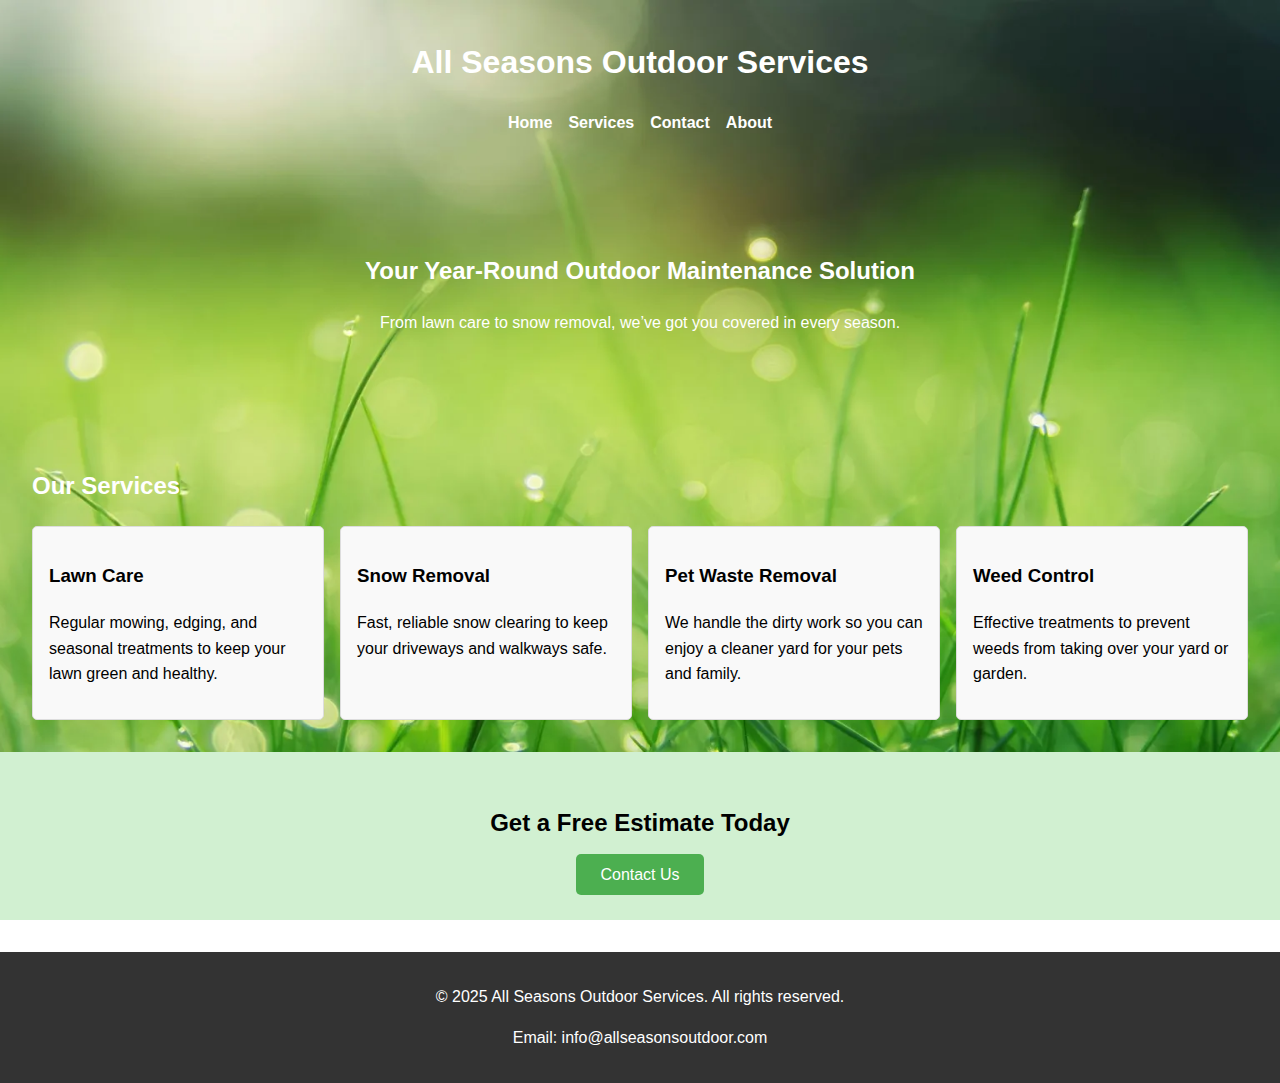
<file: index.html>
<!DOCTYPE html>
<html lang="en">
<head>
  <meta charset="UTF-8" />
  <meta name="viewport" content="width=device-width, initial-scale=1.0" />
  <title>All Seasons Outdoor Services</title>
  <link rel="stylesheet" href="styles.css" />
</head>
<body>

  <header>
    <h1>All Seasons Outdoor Services</h1>
    <nav>
      <ul>
        <li><a href="#">Home</a></li>
        <li><a href="#">Services</a></li>
        <li><a href="#">Contact</a></li>
        <li><a href="#">About</a></li>
      </ul>
    </nav>
  </header>

  <section class="hero">
    <h2>Your Year-Round Outdoor Maintenance Solution</h2>
    <p>From lawn care to snow removal, we’ve got you covered in every season.</p>
  </section>

  <section class="services">
    <h2>Our Services</h2>
    <div class="service-list">
      <div class="service">
        <h3>Lawn Care</h3>
        <p>Regular mowing, edging, and seasonal treatments to keep your lawn green and healthy.</p>
      </div>
      <div class="service">
        <h3>Snow Removal</h3>
        <p>Fast, reliable snow clearing to keep your driveways and walkways safe.</p>
      </div>
      <div class="service">
        <h3>Pet Waste Removal</h3>
        <p>We handle the dirty work so you can enjoy a cleaner yard for your pets and family.</p>
      </div>
      <div class="service">
        <h3>Weed Control</h3>
        <p>Effective treatments to prevent weeds from taking over your yard or garden.</p>
      </div>
    </div>
  </section>

  <section class="contact-cta">
    <h2>Get a Free Estimate Today</h2>
    <a href="#" class="btn">Contact Us</a>
  </section>

  <footer>
    <p>&copy; 2025 All Seasons Outdoor Services. All rights reserved.</p>
    <p>Email: info@allseasonsoutdoor.com</p>
  </footer>

</body>
</html>
</file>
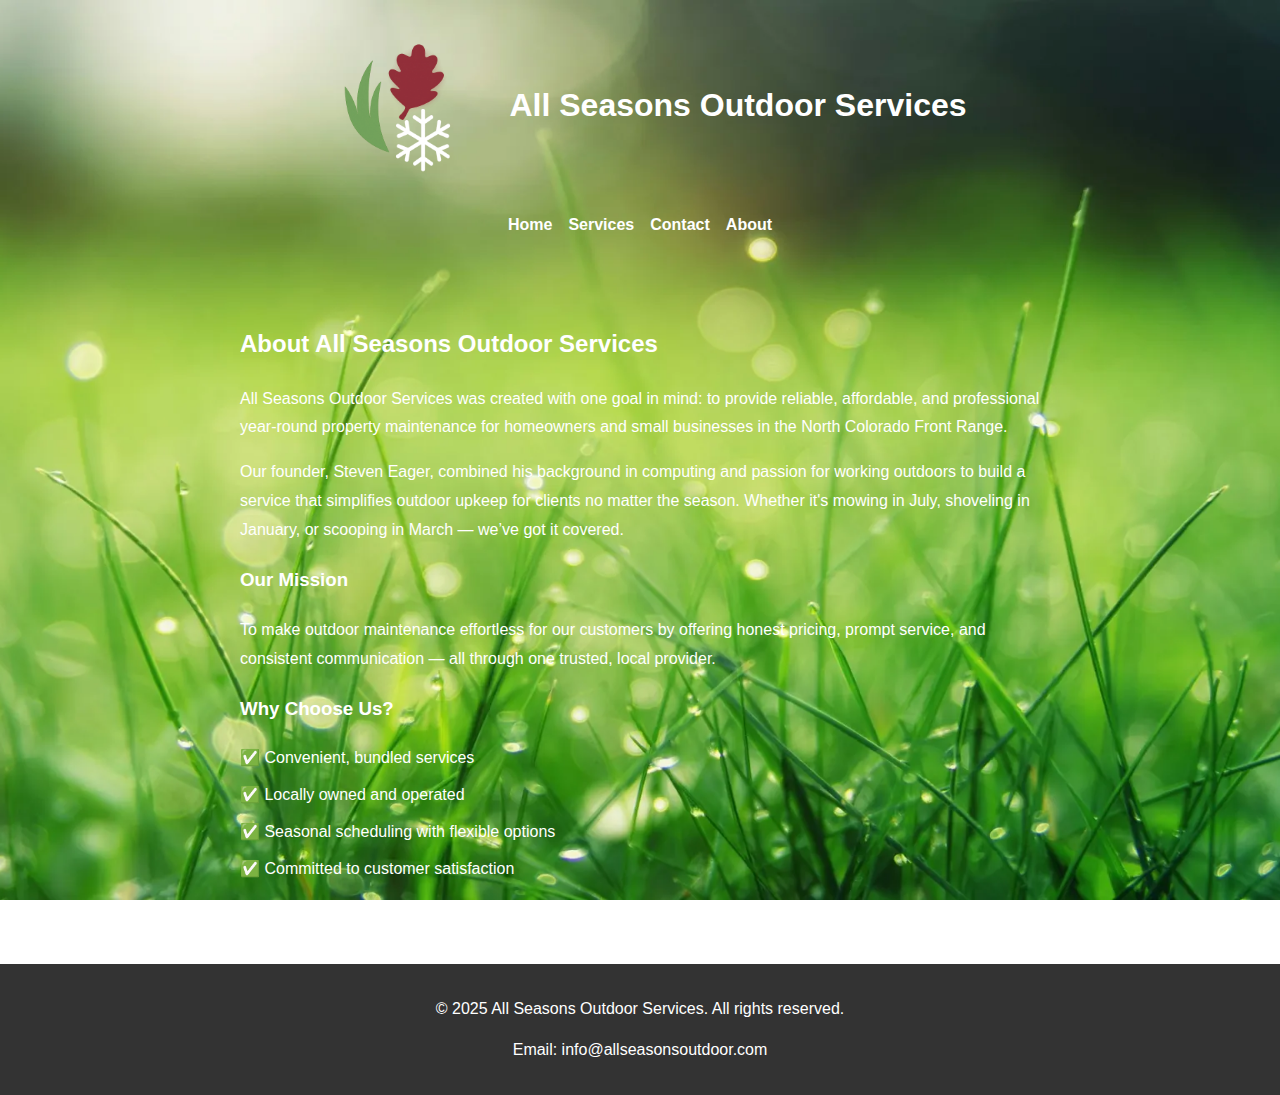
<file: about.html>
<!DOCTYPE html>
<html lang="en">
<head>
  <meta charset="UTF-8" />
  <meta name="viewport" content="width=device-width, initial-scale=1.0" />
  <title>All Seasons Outdoor Services</title>
  <link rel="stylesheet" href="styles.css" />
</head>
<body>

  <header>
    <div class="header-container">
     <img src="images/logo.png" alt="All Seasons Logo" class="logo" />
     <h1>All Seasons Outdoor Services</h1>
    </div>
    <nav>
      <ul>
        <li><a href="index.html">Home</a></li>
        <li><a href="services.html">Services</a></li>
        <li><a href="contact.html">Contact</a></li>
        <li><a href="about.html">About</a></li>
      </ul>
    </nav>
  </header>

  <section class="about">
    <h2>About All Seasons Outdoor Services</h2>
    <p>All Seasons Outdoor Services was created with one goal in mind: to provide reliable, affordable, and professional year-round property maintenance for homeowners and small businesses in the North Colorado Front Range.</p>

    <p>Our founder, Steven Eager, combined his background in computing and passion for working outdoors to build a service that simplifies outdoor upkeep for clients no matter the season. Whether it's mowing in July, shoveling in January, or scooping in March — we’ve got it covered.</p>

    <h3>Our Mission</h3>
    <p>To make outdoor maintenance effortless for our customers by offering honest pricing, prompt service, and consistent communication — all through one trusted, local provider.</p>

    <h3>Why Choose Us?</h3>
    <ul>
      <li>✅ Convenient, bundled services</li>
      <li>✅ Locally owned and operated</li>
      <li>✅ Seasonal scheduling with flexible options</li>
      <li>✅ Committed to customer satisfaction</li>
    </ul>
  </section>



  <footer>
    <p>&copy; 2025 All Seasons Outdoor Services. All rights reserved.</p>
    <p>Email: info@allseasonsoutdoor.com</p>
  </footer>

</body>
</html>
</file>
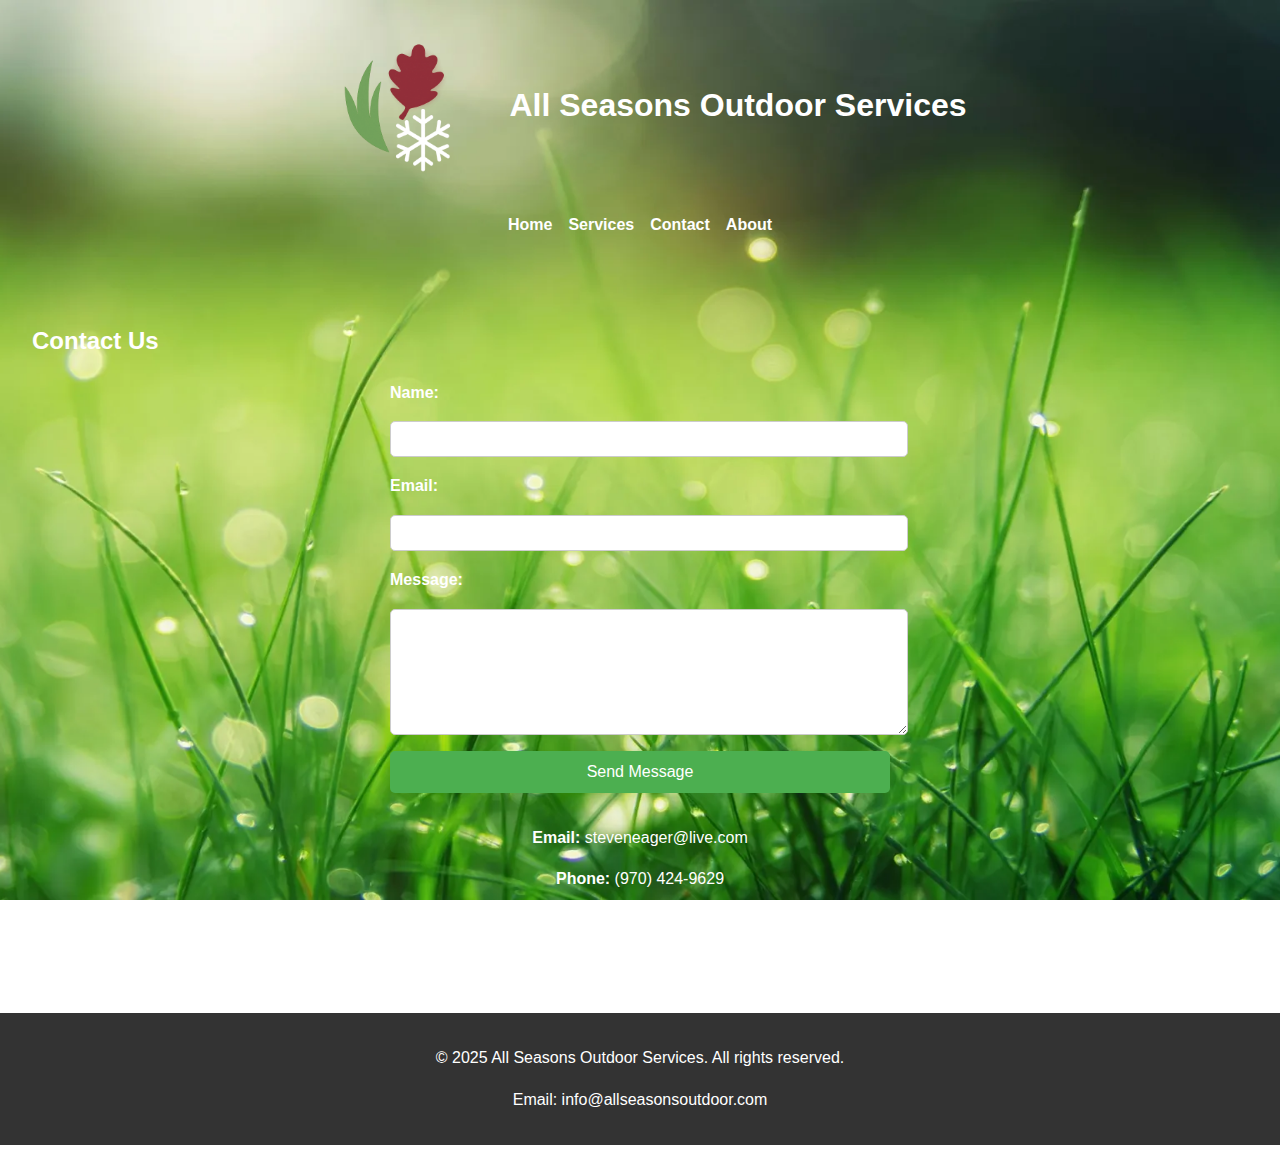
<file: contact.html>
<!DOCTYPE html>
<html lang="en">
<head>
  <meta charset="UTF-8" />
  <meta name="viewport" content="width=device-width, initial-scale=1.0" />
  <title>All Seasons Outdoor Services</title>
  <link rel="stylesheet" href="styles.css" />
</head>
<body>

  <header>
    <div class="header-container">
     <img src="images/logo.png" alt="All Seasons Logo" class="logo" />
     <h1>All Seasons Outdoor Services</h1>
    </div>
    <nav>
      <ul>
        <li><a href="index.html">Home</a></li>
        <li><a href="services.html">Services</a></li>
        <li><a href="contact.html">Contact</a></li>
        <li><a href="about.html">About</a></li>
      </ul>
    </nav>
  </header>

<section class="contact">
  <h2>Contact Us</h2>
  <form action="https://formspree.io/f/mvgaloyj" method="POST" class="contact-form">
    <label for="name">Name:</label>
    <input type="text" id="name" name="name" required />

    <label for="email">Email:</label>
    <input type="email" id="email" name="_replyto" required />

    <label for="message">Message:</label>
    <textarea id="message" name="message" rows="6" required></textarea>

    <button type="submit" class="btn">Send Message</button>
  </form>

  <div class="contact-info">
    <p><strong>Email:</strong> steveneager@live.com</p>
    <p><strong>Phone:</strong> (970) 424-9629</p>
    <p><strong>Service Area:</strong> Greeley, CO and surrounding areas</p>
  </div>
</section>


  <footer>
    <p>&copy; 2025 All Seasons Outdoor Services. All rights reserved.</p>
    <p>Email: info@allseasonsoutdoor.com</p>
  </footer>

</body>
</html>
</file>
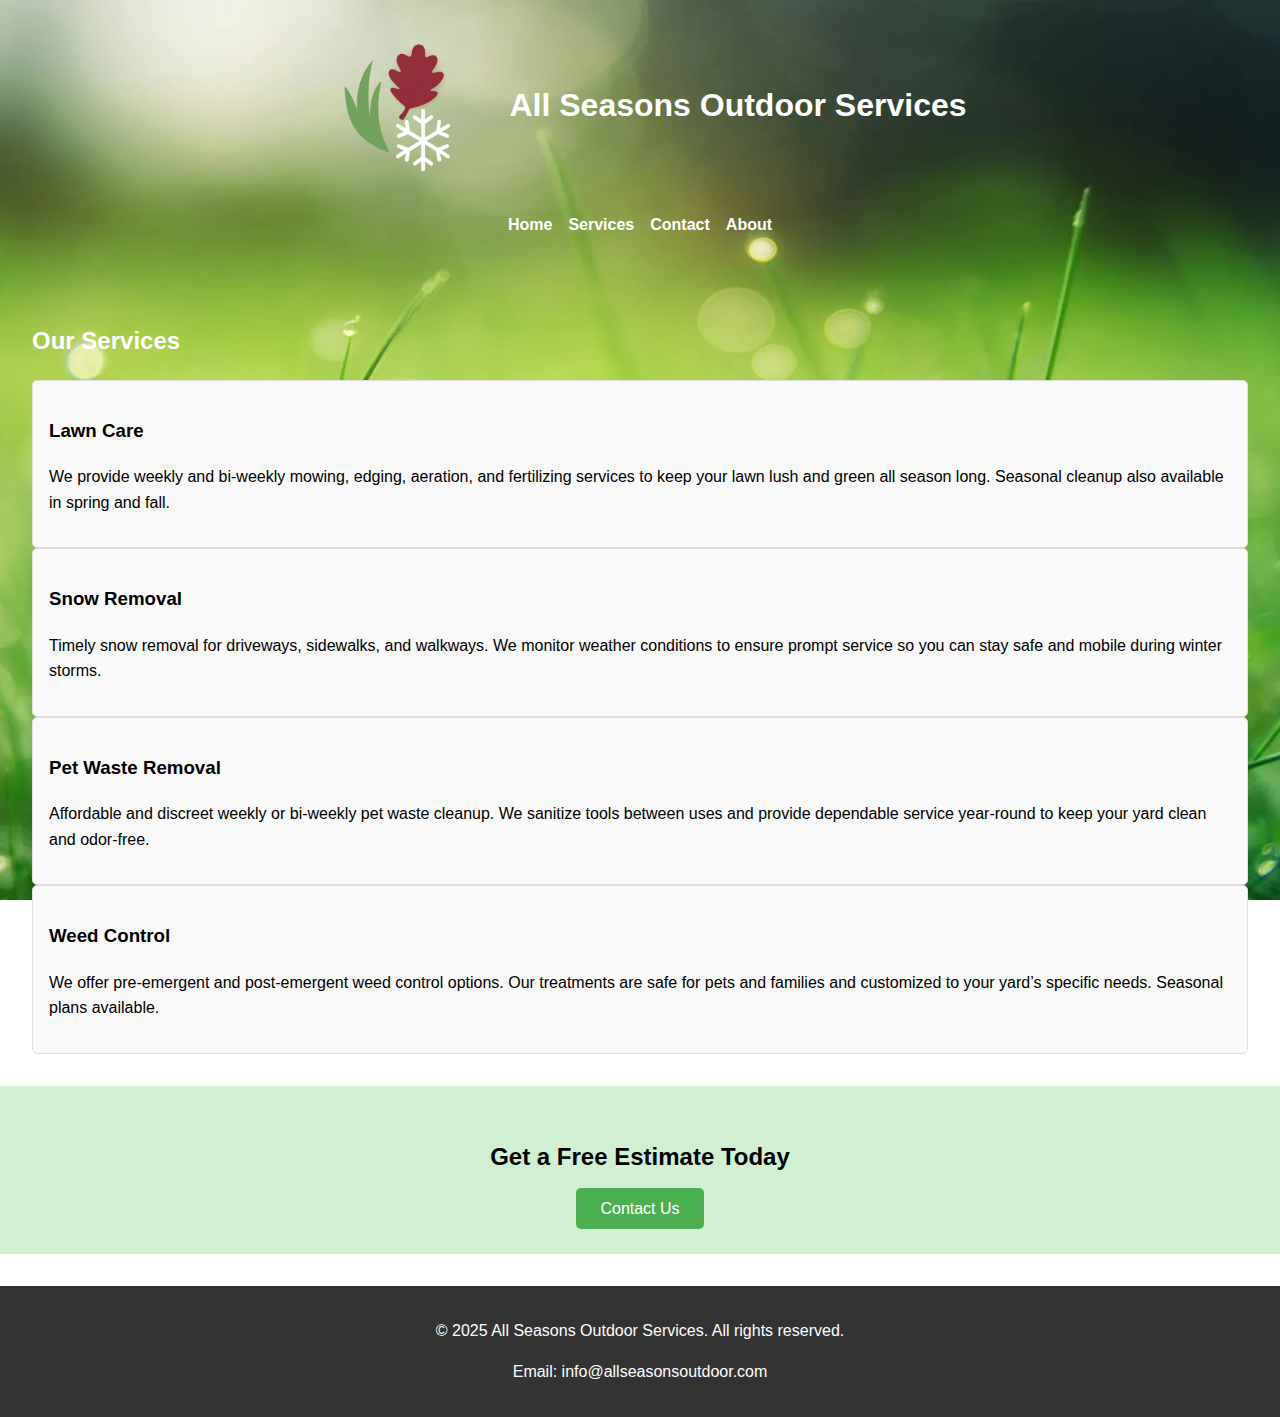
<file: services.html>
<!DOCTYPE html>
<html lang="en">
<head>
  <meta charset="UTF-8" />
  <meta name="viewport" content="width=device-width, initial-scale=1.0" />
  <title>All Seasons Outdoor Services</title>
  <link rel="stylesheet" href="styles.css" />
</head>
<body>

  <header>
    <div class="header-container">
     <img src="images/logo.png" alt="All Seasons Logo" class="logo" />
     <h1>All Seasons Outdoor Services</h1>
    </div>
    <nav>
      <ul>
        <li><a href="index.html">Home</a></li>
        <li><a href="services.html">Services</a></li>
        <li><a href="contact.html">Contact</a></li>
        <li><a href="about.html">About</a></li>
      </ul>
    </nav>
  </header>

  <section class="services">
    <h2>Our Services</h2>

    <div class="service">
      <h3>Lawn Care</h3>
      <p>We provide weekly and bi-weekly mowing, edging, aeration, and fertilizing services to keep your lawn lush and green all season long. Seasonal cleanup also available in spring and fall.</p>
    </div>

    <div class="service">
      <h3>Snow Removal</h3>
      <p>Timely snow removal for driveways, sidewalks, and walkways. We monitor weather conditions to ensure prompt service so you can stay safe and mobile during winter storms.</p>
    </div>

    <div class="service">
      <h3>Pet Waste Removal</h3>
      <p>Affordable and discreet weekly or bi-weekly pet waste cleanup. We sanitize tools between uses and provide dependable service year-round to keep your yard clean and odor-free.</p>
    </div>

    <div class="service">
      <h3>Weed Control</h3>
      <p>We offer pre-emergent and post-emergent weed control options. Our treatments are safe for pets and families and customized to your yard’s specific needs. Seasonal plans available.</p>
    </div>
  </section>


  <section class="contact-cta">
    <h2>Get a Free Estimate Today</h2>
    <a href="#" class="btn">Contact Us</a>
  </section>

  <footer>
    <p>&copy; 2025 All Seasons Outdoor Services. All rights reserved.</p>
    <p>Email: info@allseasonsoutdoor.com</p>
  </footer>

</body>
</html>
</file>
<file: styles.css>
body {
  font-family: Arial, sans-serif;
  margin: 0;
  padding: 0;
  line-height: 1.6;
  background: url('images/background-optimized.webp') center/cover no-repeat fixed;
  color: white;
}

header {
  padding: 1rem;
  text-align: center;
}

nav ul {
  list-style: none;
  padding: 0;
  display: flex;
  justify-content: center;
  gap: 1rem;
}

nav a {
  color: white;
  text-decoration: none;
  font-weight: bold;
}

.hero {
  padding: 4rem 2rem;
  text-align: center;
}

.services {
  padding: 2rem;
}

.service-list {
  display: grid;
  grid-template-columns: repeat(auto-fit, minmax(200px, 1fr));
  gap: 1rem;
}

.service {
  background-color: #f9f9f9;
  color: black;
  padding: 1rem;
  border: 1px solid #ddd;
  border-radius: 5px;
}

.contact-cta {
  text-align: center;
  padding: 2rem;
  background-color: #d1f0d1;
  color: black;
}

.btn {
  background-color: #4CAF50;
  color: white;
  padding: 0.75rem 1.5rem;
  border: none;
  border-radius: 5px;
  text-decoration: none;
  font-size: 1rem;
}

footer {
  background-color: #333;
  color: white;
  text-align: center;
  padding: 1rem;
  margin-top: 2rem;
}

.header-container {
  display: flex;
  align-items: center;
  justify-content: center;
  gap: 1rem;
  flex-wrap: wrap;
}

.logo {
  width: 180px;
  height: auto;
}

.contact {
  padding: 2rem;
}

.contact-form {
  max-width: 500px;
  margin: 0 auto 2rem;
  display: flex;
  flex-direction: column;
  gap: 1rem;
}

.contact-form input,
.contact-form textarea {
  padding: 0.5rem;
  border: 1px solid #ccc;
  border-radius: 5px;
  font-size: 1rem;
  width: 100%;
}

.contact-form label {
  font-weight: bold;
}

.contact-info {
  text-align: center;
  font-size: 1rem;
}

.about {
  padding: 2rem;
  max-width: 800px;
  margin: 0 auto;
  line-height: 1.8;
}

.about ul {
  list-style: none;
  padding: 0;
}

.about li {
  margin: 0.5rem 0;
}

/* Mobile responsiveness */
@media (max-width: 768px) {
  .header-container {
    flex-direction: column;
    text-align: center;
  }

  nav ul {
    flex-direction: column;
    gap: 0.5rem;
    padding: 0;
  }

  .service-list {
    grid-template-columns: 1fr; /* Stack vertically */
  }

  .logo {
    width: 120px; /* Slightly smaller on mobile */
    margin-bottom: 0.5rem;
  }

  .contact-form {
    padding: 0 1rem;
  }

  .about, .services, .contact {
    padding: 1rem;
  }

  .btn {
    width: 100%;
    padding: 0.75rem;
    font-size: 1.1rem;
  }
}
</file>
